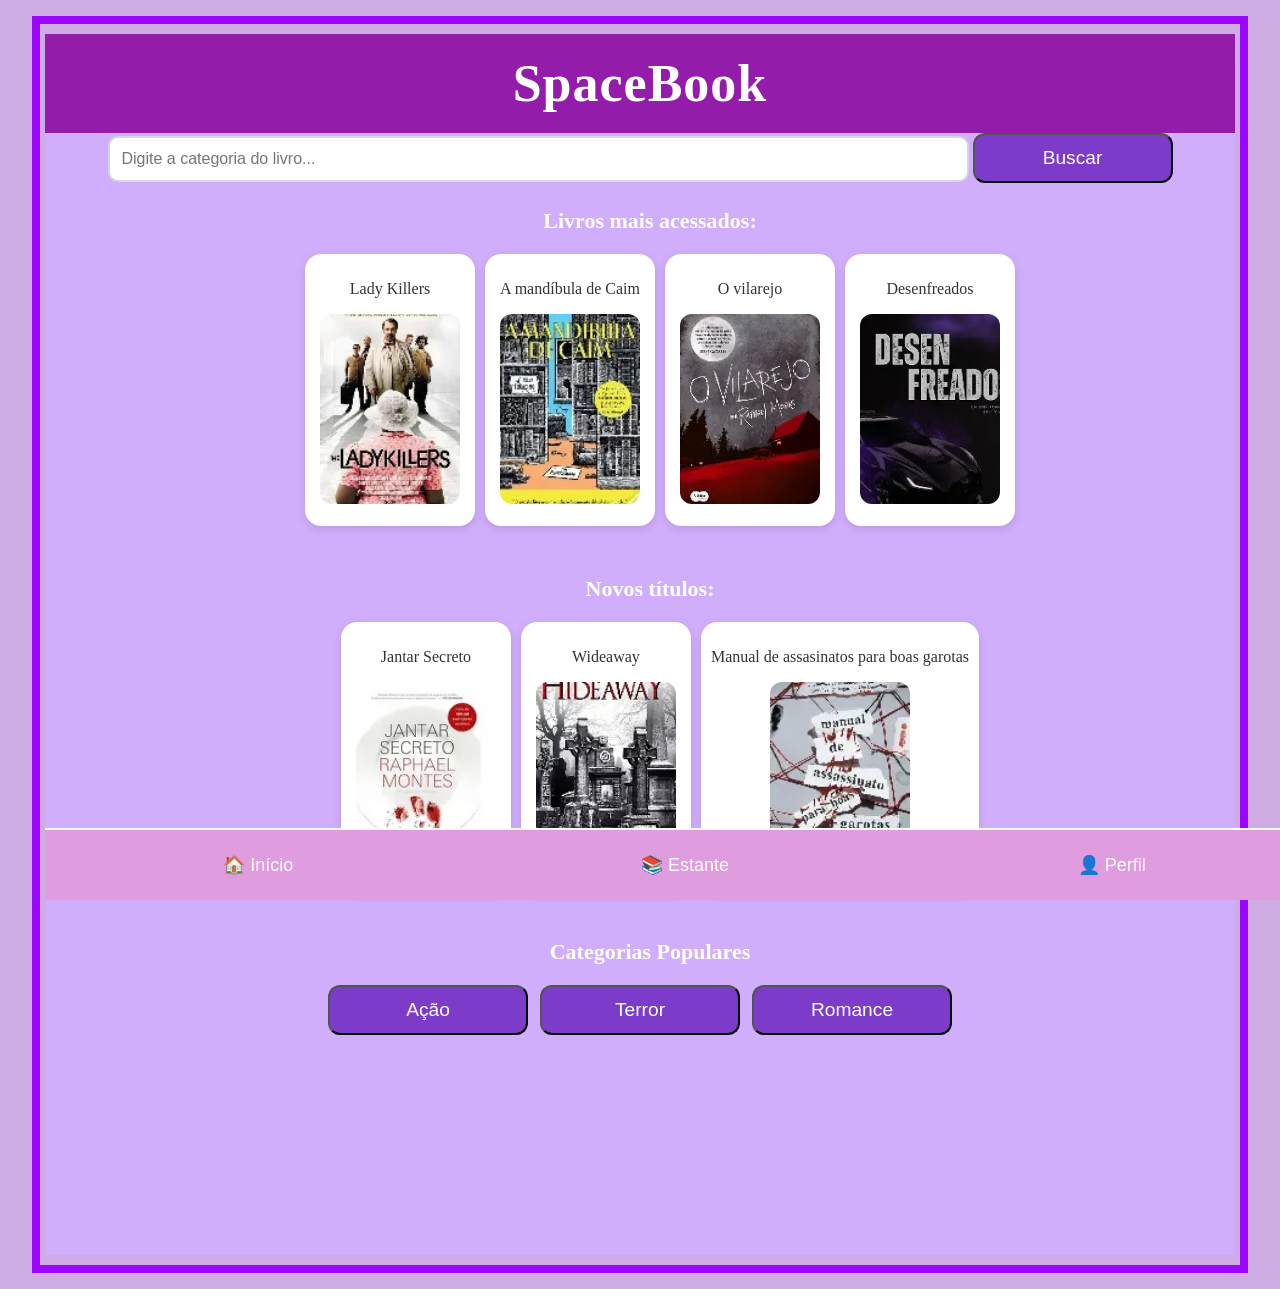
<file: index.html>
<!DOCTYPE html>
<html lang="pt-br">
<head>
  <meta charset="UTF-8">
  <meta name="viewport" content="width=device-width, initial-scale=1.0">
  <title> 🚀 SpaceBook</title>
  <link rel="stylesheet" href="style.css">
  <link rel="icon" type="" href="">
</head>


<body>
    <header class="topo">
      <h1>SpaceBook</h1>
    </header>
  <input type="text" id="busca" placeholder="Digite a categoria do livro...">
  <button onclick="procurar()"> Buscar </button>
<script>
function procurar() {
  let texto = 
  document.getElementById("busca").value.toLowerCase();

  let livros = {
    "Livros de Ação": "ação.html",
    "Livros de Fantasia":"fantasia.html",
    "Livros de Terror":"terror.html",
    "Livros de Romance":"romance (1).html",
    "Livros de RomanceLGBT":"romancelgbt (1).html",
    "Livros de Distopia": "distopia.html",
    "Livros de Suspense": "suspense.html"
  };
  
  for (let nome in livros) {
    if (nome.toLowerCase().includes(texto)) {
      window.location.href = livros[nome];
      return;
    }
  }
  alert("Livro não encontrado!");
}

</script>

<section class="livros-container">
  <h2>Livros mais acessados:</h2>
  <div class="lista-livros">
    <div class="livro">
      <p>Lady Killers</p>
      <img src="WhatsApp Image 2025-10-09 at 14.18.30.jpeg" alt="CAPA DO LIVRO"  width="150px" height="200px">
    </div>
    <div class="livro">
      <p>A mandíbula de Caim</p>
      <img src="WhatsApp Image 2025-10-09 at 14.18.31.jpeg" alt="CAPA DO LIVRO" width="150px" height="200px"> 
    </div>
    <div class="livro">
      <p>O vilarejo</p>
      <img src="WhatsApp Image 2025-10-09 at 14.18.38.jpeg" alt="CAPA DO LIVRO" width="150px" height="200px">
    </div>
    <div class="livro">
      <p>Desenfreados</p>
      <img src="WhatsApp Image 2025-10-09 at 14.19.45.jpeg" alt="CAPA DO LIVRO" width="150px" height="200px"> 
    </div>
  </div>
</section>


  <section class="livros-container">
  <h2>Novos títulos:</h2>
  <div class="lista-livros">
    <div class="livro">
      <p>Jantar Secreto</p>
      <img src="WhatsApp Image 2025-10-09 at 14.18.35.jpeg" alt="CAPA DO LIVRO" width="150px" height="200px">
    </div>
    <div class="livro">
      <p>Wideaway</p>
      <img src="WhatsApp Image 2025-10-09 at 14.19.50.jpeg" alt="CAPA DO LIVRO" width="150px" height="200px">
    </div>
    <div class="livro">
      <p> Manual de assasinatos para boas garotas</p>
      <img src="WhatsApp Image 2025-10-09 at 14.18.33.jpeg" alt="CAPA DO LIVRO" width="150px" height="200px">
    </div>
    
  </div>
</div>

    </section>
  </main>
</div>  


<section class="categorias">
  <h2>Categorias Populares</h2>
  <div class="categorias-lista">
    <a href="ação.html"><button>Ação</button></a>
    <a href="terror.html"><button>Terror</button></a>
    <a href="romance (1).html"><button>Romance</button></a>
  </div>
</section>

  <nav class="menu"><a href="index.html"><button>🏠 Início</button></a>
    <a href="estante.html"><button>📚 Estante</button></a>
    <a href="perfil.html"><button>👤 Perfil</button></a>
    
  </nav>
  
  </div>
</body>
</html>
</file>
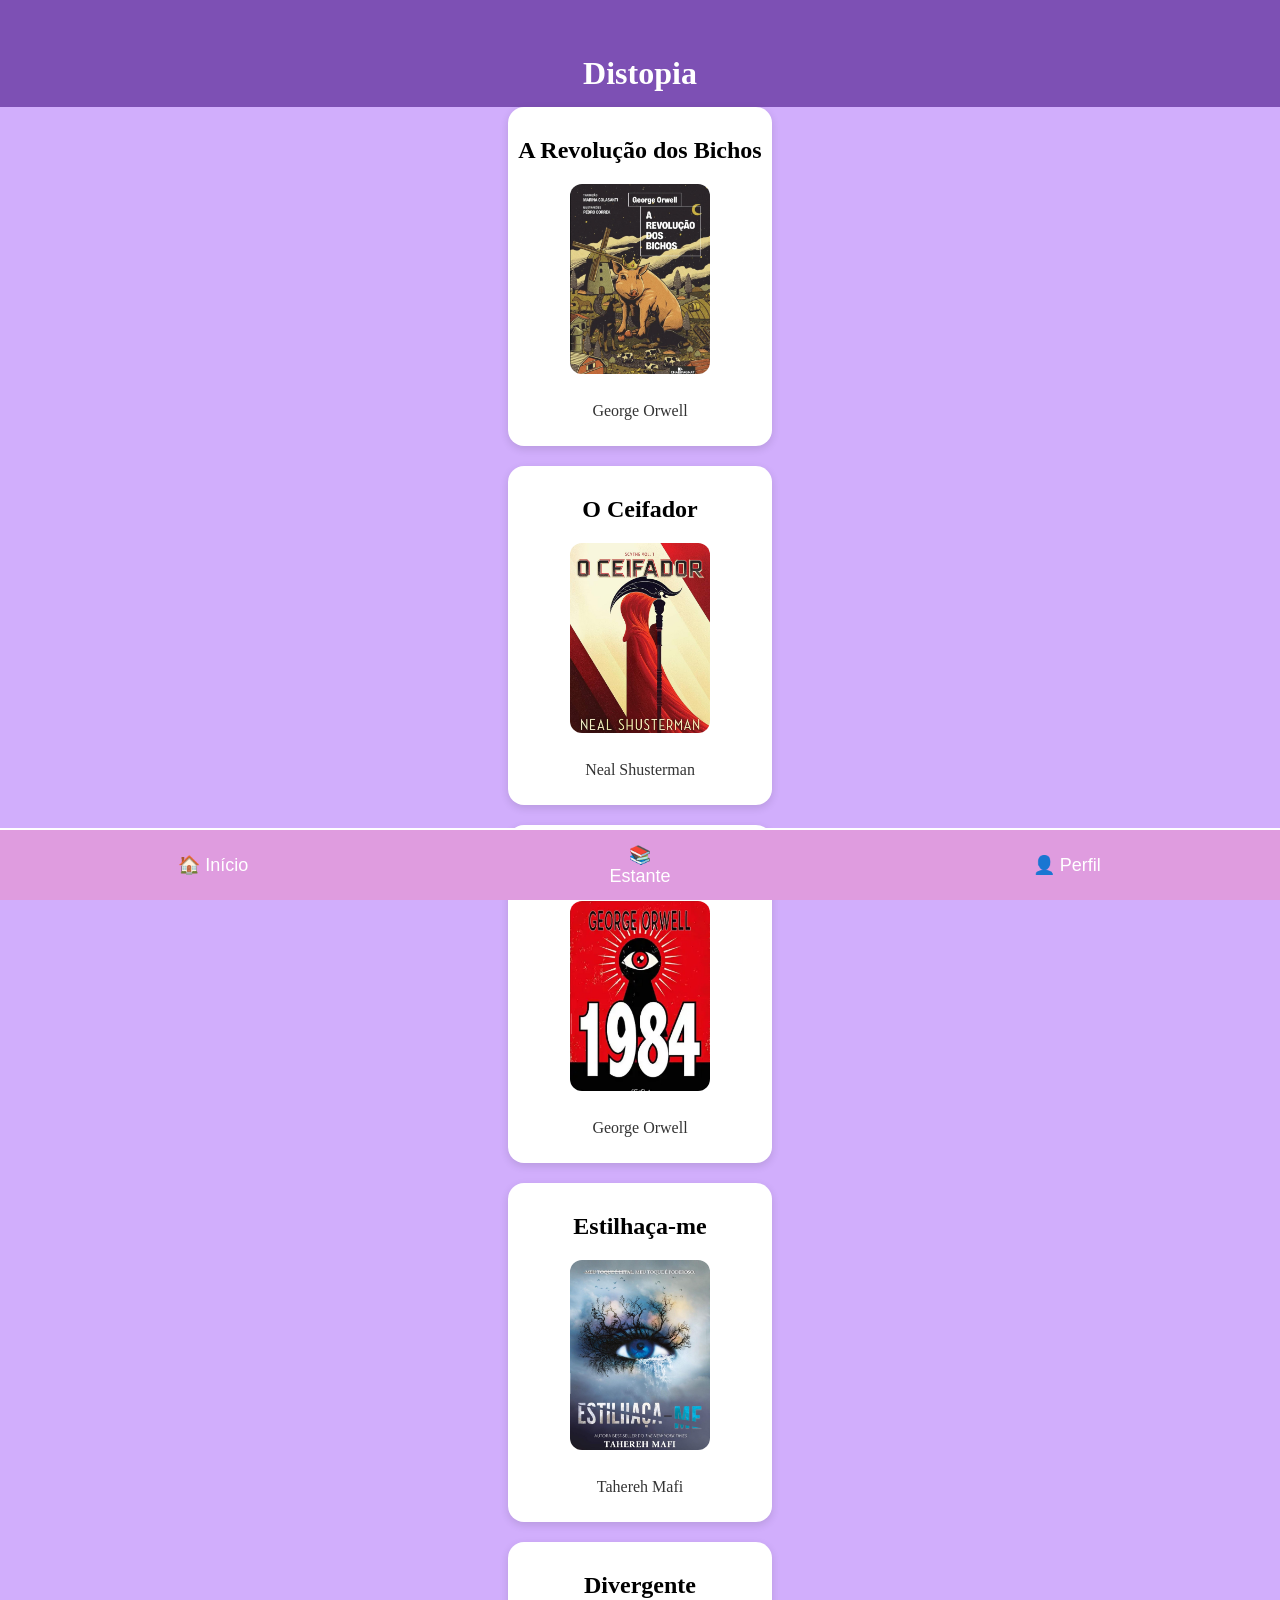
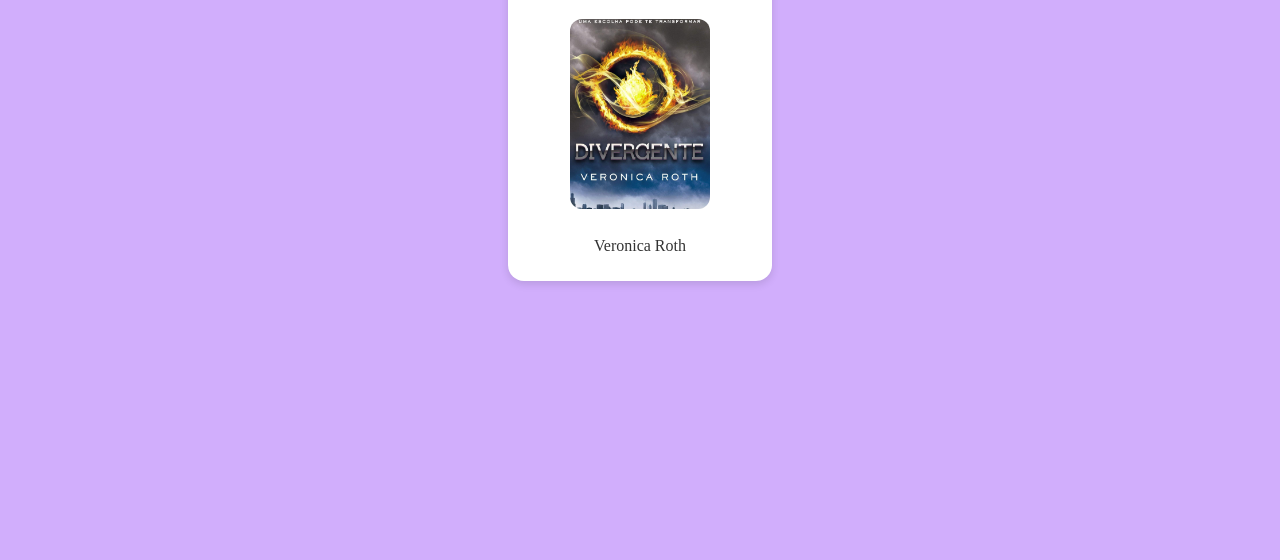
<file: distopia.html>
<!DOCTYPE html>
<html lang="pt-BR">
<head>
  <meta charset="UTF-8">
  <meta name="viewport" content="width=device-width, initial-scale=1.0">
  <title>SpaceBook</title>
</head>
<body>
  <link rel="stylesheet" href="style2 (1).css">
  <header>
    <main class="menu2">

    </main>
    <h1>Distopia</h1>
  </header>


  <main class="main">
      
    <div class="livro">
     
      <h2>Divergente</h2>
      <img src="distopia1.png">
      <p>Veronica Roth</p>
    </div>

    <div class="livro">
    
      <h2>Estilhaça-me</h2>
      <img src="distopia2.png">
      <p> Tahereh Mafi</p>
    </div>
   
    <div class="livro">
    
      <h2>1984</h2>
      <img src="distopia3verdadeiro.png">
      <p>George Orwell</p>
    </div>

    <div class="livro">
   
      <h2>O Ceifador</h2>
      <img src="distopia3.png">
      <p> Neal Shusterman</p>
    </div>

    <div class="livro">
 
      <h2>A Revolução dos Bichos</h2>
      <img src="distopia5.png">
      <p>George Orwell</p>
    </div>
  </main>

  <nav class="menu"><a href="index.html"><button>🏠 Início</button></a>
    <a href="estante.html"><button>📚 Estante</button></a>

    <a href="perfil.html"><button>👤 Perfil</button></a>
    
  </nav>

</body>
</html>
</file>
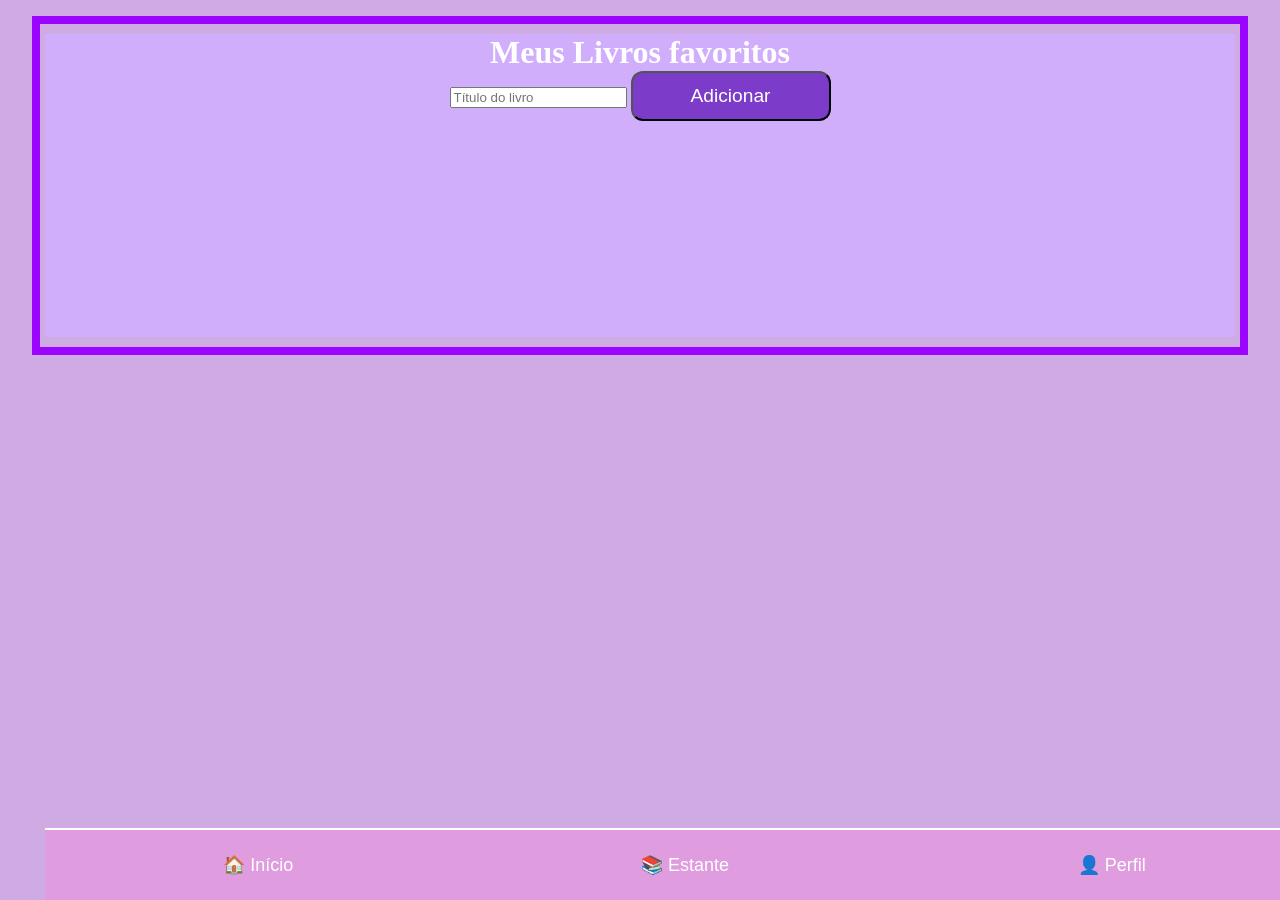
<file: estante.html>
<!DOCTYPE html>
<html lang="en">
<head>
    <meta charset="UTF-8">
    <meta name="viewport" content="width=device-width, initial-scale=1.0">
    <title>Estante</title>
</head>
<body>
    <link rel="stylesheet" href="style.css">
    <header>
      <main class="menu2">
    
      </main>
      <h1>Meus Livros favoritos</h1>
    </header>
  

    <input id="livro" placeholder="Título do livro">
    <button onclick="adicionarLivro()">Adicionar</button>

    <ul id="lista"></ul>

    <script> 
      let livros = JSON.parse(localStorage.getItem('livros')) || [];

      function mostrarLivros(){
      const lista = document.getElementById('lista');
      lista.innerHTML = ''; 
      livros.forEach((livro, i) => {
      lista.innerHTML += `<li>${livro} <button onclick="removerLivro(${i})">x</button></li>`;
      });
      }

      function adicionarLivro(){
        const titulo = document.getElementById('livro').value.trim();
        if (titulo) {
            livros.push(titulo);
            localStorage.setItem('livros', JSON.stringify(livros));
            document.getElementById('livro').value = '';
            mostrarLivros();
        }
      }
      function removerLivro(i){
      livros.splice(i,1);
      localStorage.setItem('livros', JSON.stringify(livros));
      mostrarLivros();
      }
      mostrarLivros();

    </script>
 
        <nav class="menu">
          <a href="index.html" target="_blank">
            <button> 🏠 Início</button>
          </a>
          <a href="estante.html" target="_blank">
            <button> 📚 Estante</button>
          </a>
          <a href="perfil.html" target="_blank">
            <button> 👤 Perfil</button>
          </a>
        </nav>
</body>
</html>
</file>
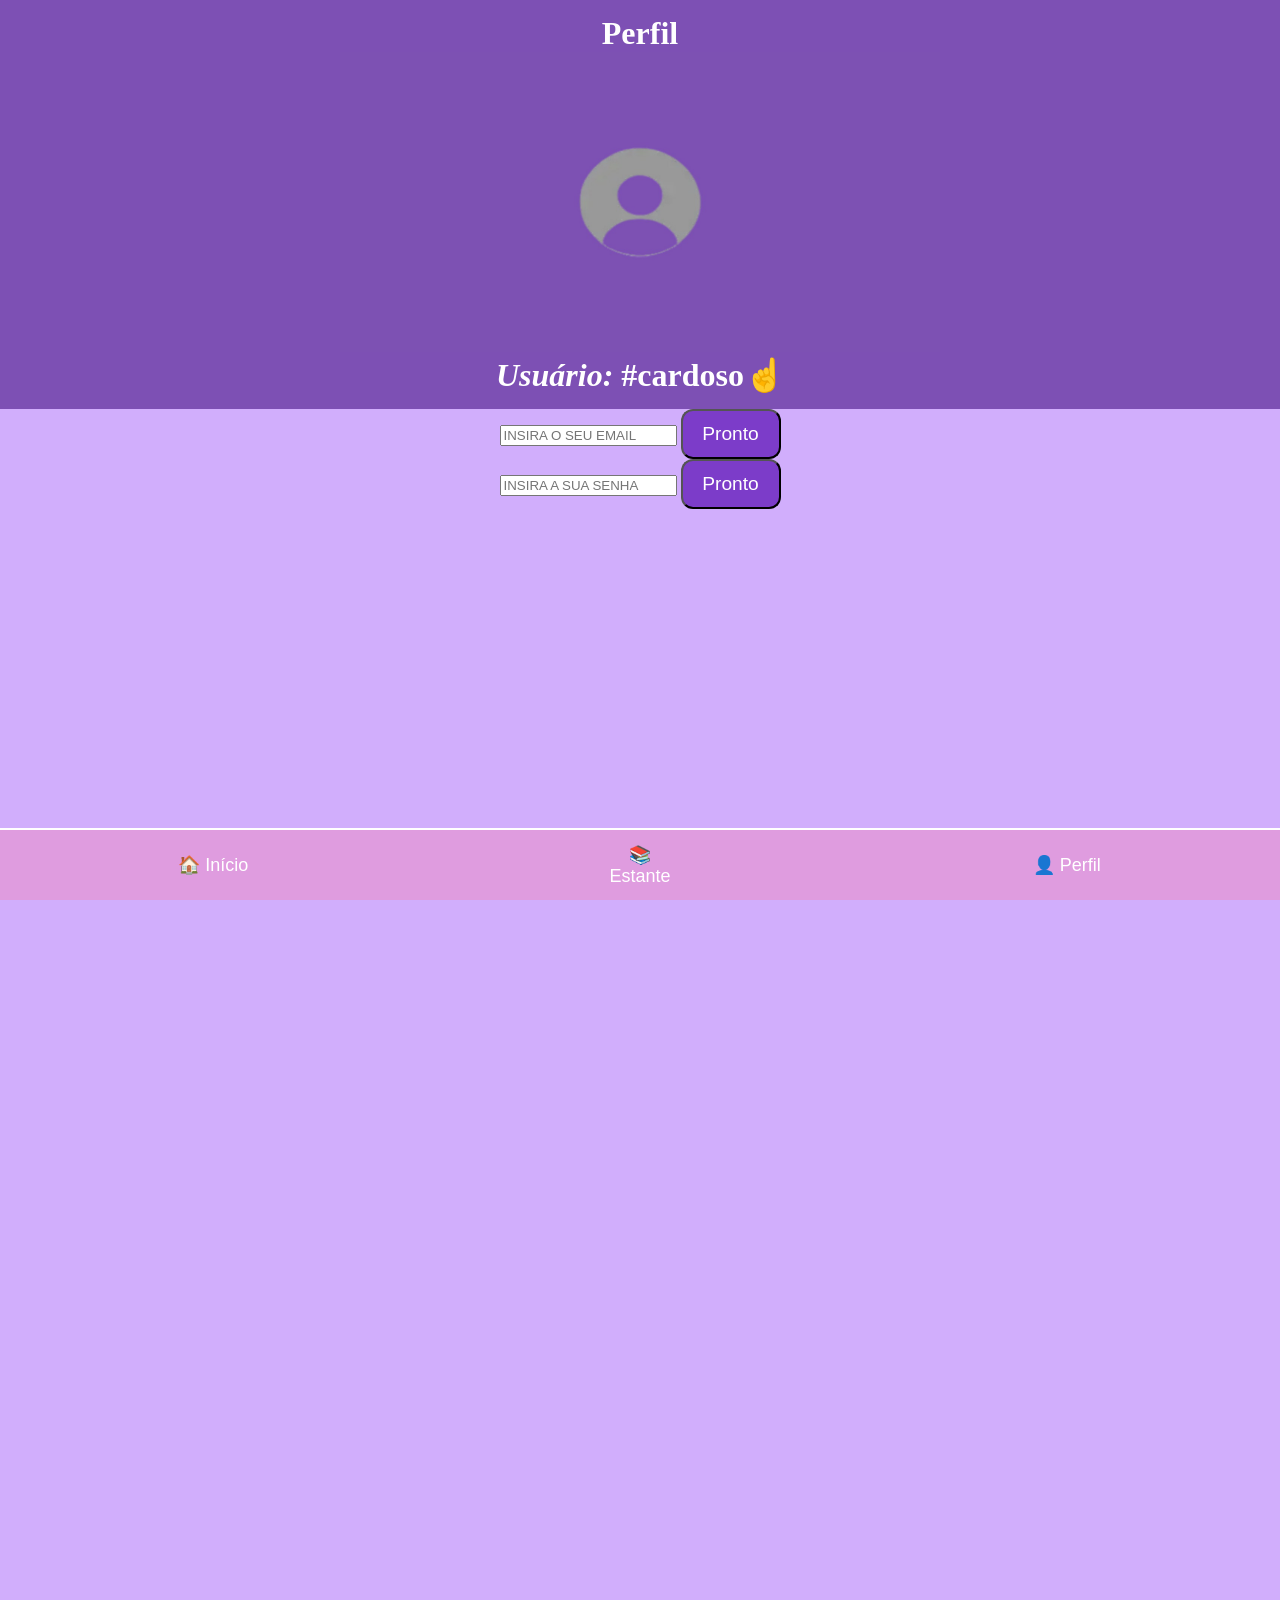
<file: perfil.html>
<!DOCTYPE html>
<html lang="pt-br">
<head>
    <meta charset="UTF-8">
    <meta name="viewport" content="width=device-width, initial-scale=1.0">
    <title>Perfil</title>
    <link rel="stylesheet" href="style2 (1).css">


<body>
    <header>
        <h1>Perfil</h1>
        <img src="WhatsApp Image 2025-11-06 at 14.00.18.jpeg" height="300px" width="600px" alt="Foto do usuário">
        <h1><strong><i>Usuário:</i></strong> #cardoso☝️</h1>
    </header>
    
   <div class="lista-usuario"></div>
    <input id="livro" placeholder="INSIRA O SEU EMAIL">
    <button onclick="adicionarLivro()">Pronto</button>
  <div class="lista-usuario"></div>
    <input id="livro" placeholder="INSIRA A SUA SENHA">
    <button onclick="adicionarLivro()">Pronto</button>

   
  <nav class="menu"><a href="index.html"><button>🏠 Início</button></a>
    <a href="estante.html"><button>📚 Estante</button></a>
    <a href="perfil.html"><button>👤 Perfil</button></a>
    
  </nav>
</body>
</html>
</file>
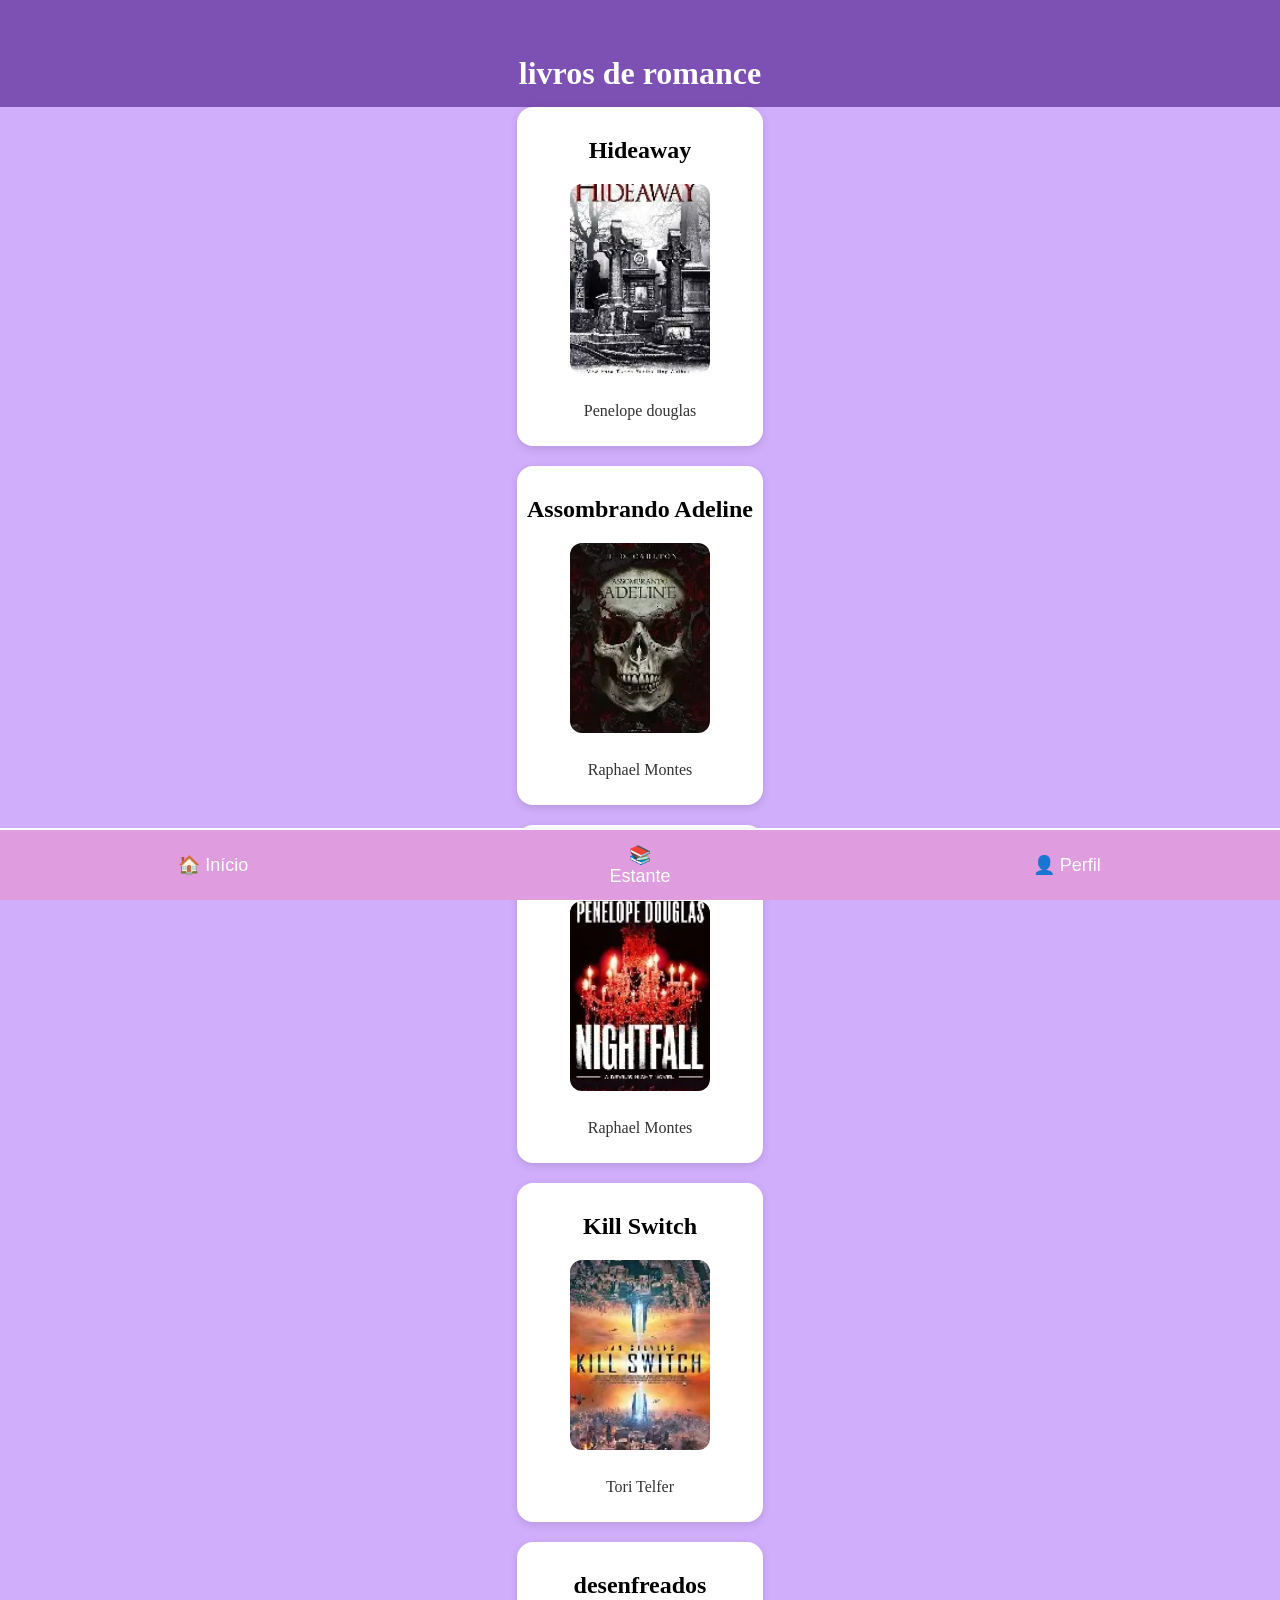
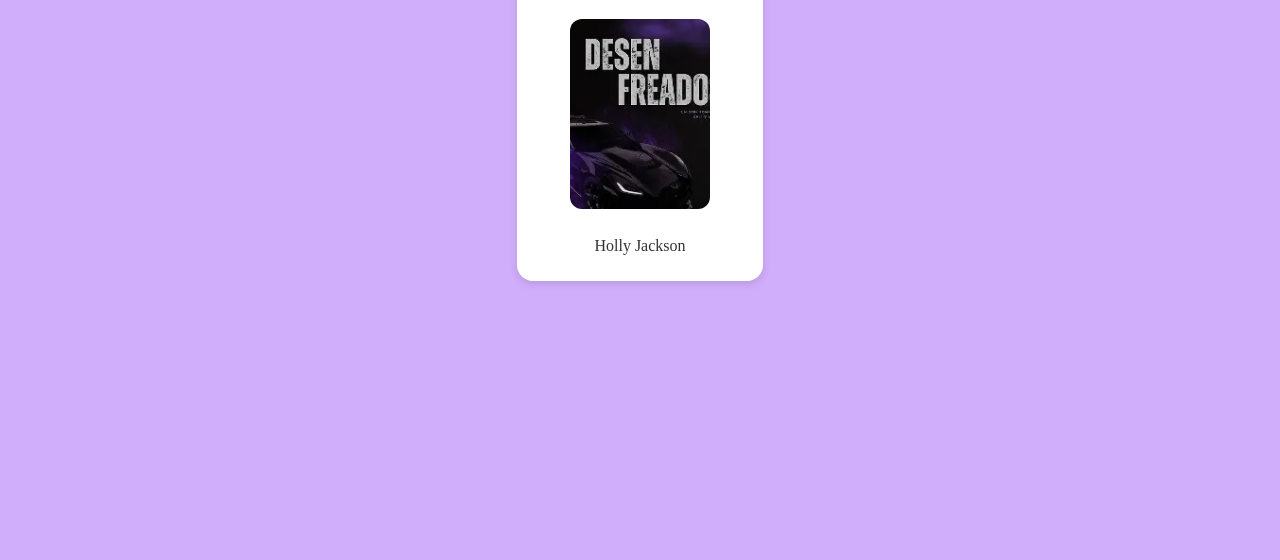
<file: romance (1).html>
<!DOCTYPE html>
<html lang="pt-BR">
<head>
  <meta charset="UTF-8">
  <meta name="viewport" content="width=device-width, initial-scale=1.0">
  <title>SpaceBook</title>
</head>
<body>
  <link rel="stylesheet" href="style2 (1).css">
  <header>
    <main class="menu2">
   
    </main>
    <h1>livros de romance</h1>
  </header>


  <main class="main">
      
    <div class="livro">
      
      <h2>desenfreados</h2>
      <img src="WhatsApp Image 2025-10-09 at 14.19.45.jpeg" width="150px" height="200px">
      <p>Holly Jackson</p>
    </div>

    <div class="livro">
    
      <h2>Kill Switch</h2>
      <img src="WhatsApp Image 2025-10-09 at 14.19.46.jpeg" width="150px" height="200px">
      <p>Tori Telfer</p>
    </div>
   
    <div class="livro">
    
      <h2>Nightfall</h2>
      <img src="WhatsApp Image 2025-10-09 at 14.19.48.jpeg" width="150px" height="200px">
      <p>Raphael Montes</p>
    </div>

    <div class="livro">
      
      <h2>Assombrando Adeline</h2>
      <img src="WhatsApp Image 2025-10-09 at 14.19.49.jpeg" width="150px" height="200px">
      <p>Raphael Montes</p>
    </div>

    <div class="livro">
      
      <h2>Hideaway</h2>
      <img src="WhatsApp Image 2025-10-09 at 14.19.50.jpeg" width="150px" height="200px">
      <p>Penelope douglas</p>
    </div>
  </main>
  <nav class="menu"><a href="index.html"><button>🏠 Início</button></a>
    <a href="estante.html"><button>📚 Estante</button></a>

    <a href="perfil.html"><button>👤 Perfil</button></a>
    
  </nav>

 
</body>
</html>
</file>
<file: style.css>
html {
    text-align: center;
    background-color: #7816b15b;
    margin: 1em 2em;
    border: 8px solid rgb(155, 4, 255);    
    padding: 5px;
    padding: 10px 5px;
}

.container {
    max-width: 900px;
    margin: 0 auto;
    padding: 20px;
}

body {
    margin: 0;
    font-family: cursive;
    background-color: #D1AEFC; 
    color: #9F6BDF; 
}
  
header.topo {
   width: 100%;
   background: #941caa;
   padding: 20px 0;
   text-align: center;
   color: white;
   font-size: 26px;
   font-weight: 700px;
   letter-spacing: 1px;
   box-shadow: 0 3px 6px rgba(0,0,0,0,.15);
}
.busca-container {
    margin: 25px auto;
    width: 90%;
    display: flex;
    gap: 10px;
    justify-content: center;
}
#busca {
    width: 70%;
    padding: 12px;
    border-radius: 10px;
    border: 2px solid #d3d7e0;
    font-size: 16px;
    transition: 0.2s;
}
#busca.focus {
    border-color: white;
    outline: none;
    box-shadow: 0 0 6px rgba(75,111,255,0.4);
}
.busca-container button {
    padding: 12px 18px;
    background: white;
    border: none;
    color: white;
    border-radius: 10px;
    cursor: pointer;
    transition: 0.2s;

}
.busca-container button :hover{
    background: 3a55d6;
}
  
h1 {
    margin: 0;
}
.menu {
    position: fixed;
    bottom: 0;
    width: 100%;
    background-color: rgb(223, 156, 223);
    display: flex;
    justify-content: space-around;
    padding: 10px 0;
    border-top: 2px solid #ffffff;
}
  
.menu button {
    background: none;
    border: none;
    font-size: 18px;
    color: #ffffff;
    cursor: pointer;
}

button{
    text-align: center;
    color: rgb(255, 255, 255);
    background-color: #7c3cc9;
    border-radius: 12px;
    font-size: 1.2rem;
    transition:0.1s;
    width: 200px;
    height: 50px;
}
button:hover{
    transform: scale(1.2);
    background: #9F6BDF;
}
button:active{
    transform: scale(0.8);
    background: #888;
}
 section h2 {
  margin-left: 20px;
   margin-bottom: 10px;
  color: #ffffff;
  font-size: 22px;   font-weight: 600;
 }


 .categorias {
   margin-top: 20px;
}
 
 .categorias-lista {
   display: flex;
   gap: 12px;
   flex-wrap: wrap;
  justify-content: center;
  padding: 10px 0 20px;
 }




 .livros-container {
  margin-top: 25px;
}

.lista-livros {
  display: flex;
  gap: 20px;
  overflow-x: auto;
  padding: 10px 20px 25px;
}

.livro {
  min-width: 150px;
  background: white;
  border-radius: 16px;
  padding: 10px;
  text-align: center;
  box-shadow: 0 3px 8px rgba(0,0,0,0.12);
  transition: 0.2s;
}

.livro:hover {
  transform: translateY(-5px);
  box-shadow: 0 5px 12px rgba(0,0,0,0.20);
}

.livro img {
  width: 140px;
  height: 190px;
  object-fit: cover;
  border-radius: 12px;
  margin-bottom: 8px;
}

.livro p {
  font-size: 16px;
  color: #333;
  font-weight: 500;
}

p {
    color:rgb(255, 255, 255)
}
#visor{
      
    background-color: #9F6BDF;
    font-family: monospace;    
}
#busca{
    background-color: white;
}
.lista-livros {
    display: flex;
    width: 100%;
    gap: 10px;
    flex-direction: row;
    flex-wrap: wrap;
    align-items: center;
    justify-content: center;
  }
 body{
    padding-bottom: 200px;
 }
  p {
    color: #d3d7e0;
  }
  h1{
    color: #ffffff;
  }
</file>
<file: style2 (1).css>
html {
    text-align: center;
    background-color: #7816b15b;
    background-position: all;
}

body {
    margin: 0;
    font-family: cursive;
    background-color: #D1AEFC; 
    color: #9F6BDF; 
    padding: 0;
    height: 240vh;
}
  
header {
    text-align: center;
    background-color: #7D50B4; 
    color: white;
    padding: 15px;

}
  
h1 {
    margin: 0;
    
}
h2{
    color: #000;
}
#visor {
    width: 70%;
    padding: 12px;
    border-radius: 10px;
    border: 2px solid #d3d7e0;
    font-size: 16px;
    transition: 0.2s;
}
  

 .livros-container {
  margin-top: 25px;
}

.lista-livros {
  display: flex;
  gap: 20px;
  overflow-x: auto;
  padding: 10px 20px 25px;
}

.livro {
  min-width: 150px;
  background: white;
  border-radius: 16px;
  padding: 10px;
  text-align: center;
  box-shadow: 0 3px 8px rgba(0,0,0,0.12);
  transition: 0.2s;
}

.livro:hover {
  transform: translateY(-5px);
  box-shadow: 0 5px 12px rgba(0,0,0,0.20);
}

.livro img {
  width: 140px;
  height: 190px;
  object-fit: cover;
  border-radius: 12px;
  margin-bottom: 8px;
}

.livro p {
  font-size: 16px;
  color: #333;
  font-weight: 500;
}

.menu {
    position: fixed;
    bottom: 0;
    width: 100%;
    background-color: rgb(223, 156, 223);
    display: flex;
    justify-content: space-around;
    padding: 10px 0;
    border-top: 2px solid #ffffff;
}
  
.menu button {
    background: none;
    border: none;
    font-size: 18px;
    color: #ffffff;
    cursor: pointer;
}

button{
    text-align: center;
    color: rgb(255, 255, 255);
    background-color: #7c3cc9;
    border-radius: 12px;
    font-size: 1.2rem;
    transition:0.1s;
    width: 100px;
    height: 50px;
}
button:hover{
    transform: scale(1.2);
    background: #9F6BDF;
}
button:active{
    transform: scale(0.8);
    background: #888;
}

footer {
    display: flex;
    flex-direction: row;
    flex-wrap: wrap;
    justify-content: center;
    align-items: center;
    gap: 5px;
    position: absolute;
    bottom: 0px;
    width: 100vw;
    height: 100%;
}

.main{ 
    display: flex;
    flex-direction: column-reverse;
    flex-wrap: wrap;
    justify-content: space-evenly;
    align-content: space-around;
    gap: 20px;
    align-items: stretch;
    padding-bottom: 200px;

}

.livro{
    max-width: 300px;
}

.menu2 {
    border-radius: 200px;
    background: linear-gradient(180deg,#000000#000000,#6f04e9);
    background-color: (#ffffff #000 #ffffff);
    color:#3b16ddec;
    text-shadow: 0 0 3px #000; 
    padding: 10px 40px;
    margin: 10px; 
    text-align: center;
}
</file>
